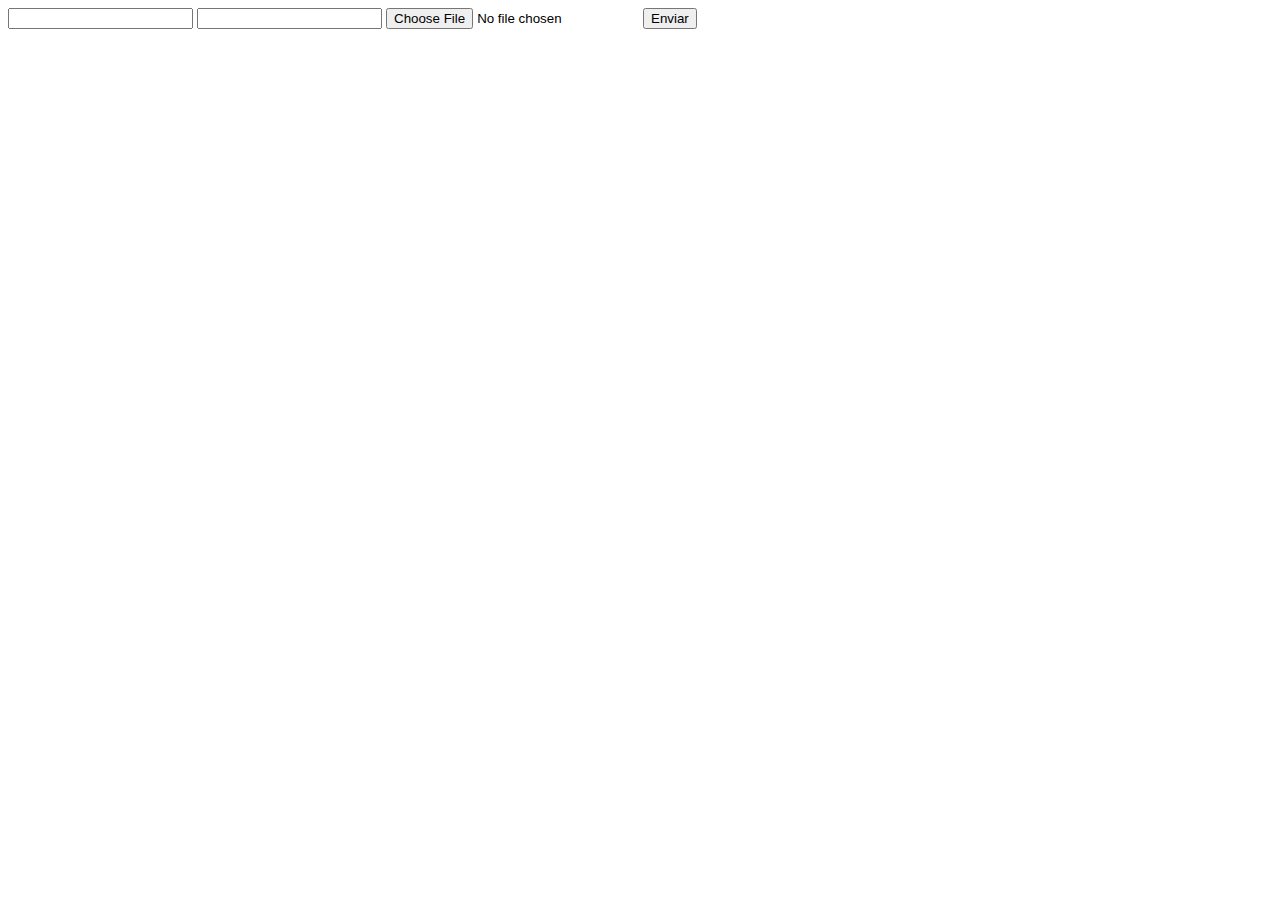
<file: web-data-viz/DOCUMENTOS_DE_APOIO/exemplo_de_upload_de_arquivo/public/index.html>
<!DOCTYPE html>
<html lang="en">

<head>
  <meta charset="UTF-8">
  <meta http-equiv="X-UA-Compatible" content="IE=edge">
  <meta name="viewport" content="width=device-width, initial-scale=1.0">
  <title>Upload</title>
</head>

<body>

  <div>
    <input name="nome" id="nome" type="text" />
    <input name="email" id="email" type="url" />
    <input name="foto" id="foto" type="file" />
    <button onclick="enviar()">Enviar</button>
  </div>

  <div id="container"></div>
</body>

</html>

<script>
  function enviar() {
    const formData = new FormData();
    formData.append('foto', foto.files[0])
    formData.append('nome', nome.value)
    formData.append('email', email.value)

    fetch("/usuarios/cadastro", {
      method: "POST",
      body: formData
    })
      .then(res => {
        window.location = "./perfil.html"
      })
      .catch(err => {
        console.log(err);
      })
  }
</script>
</file>
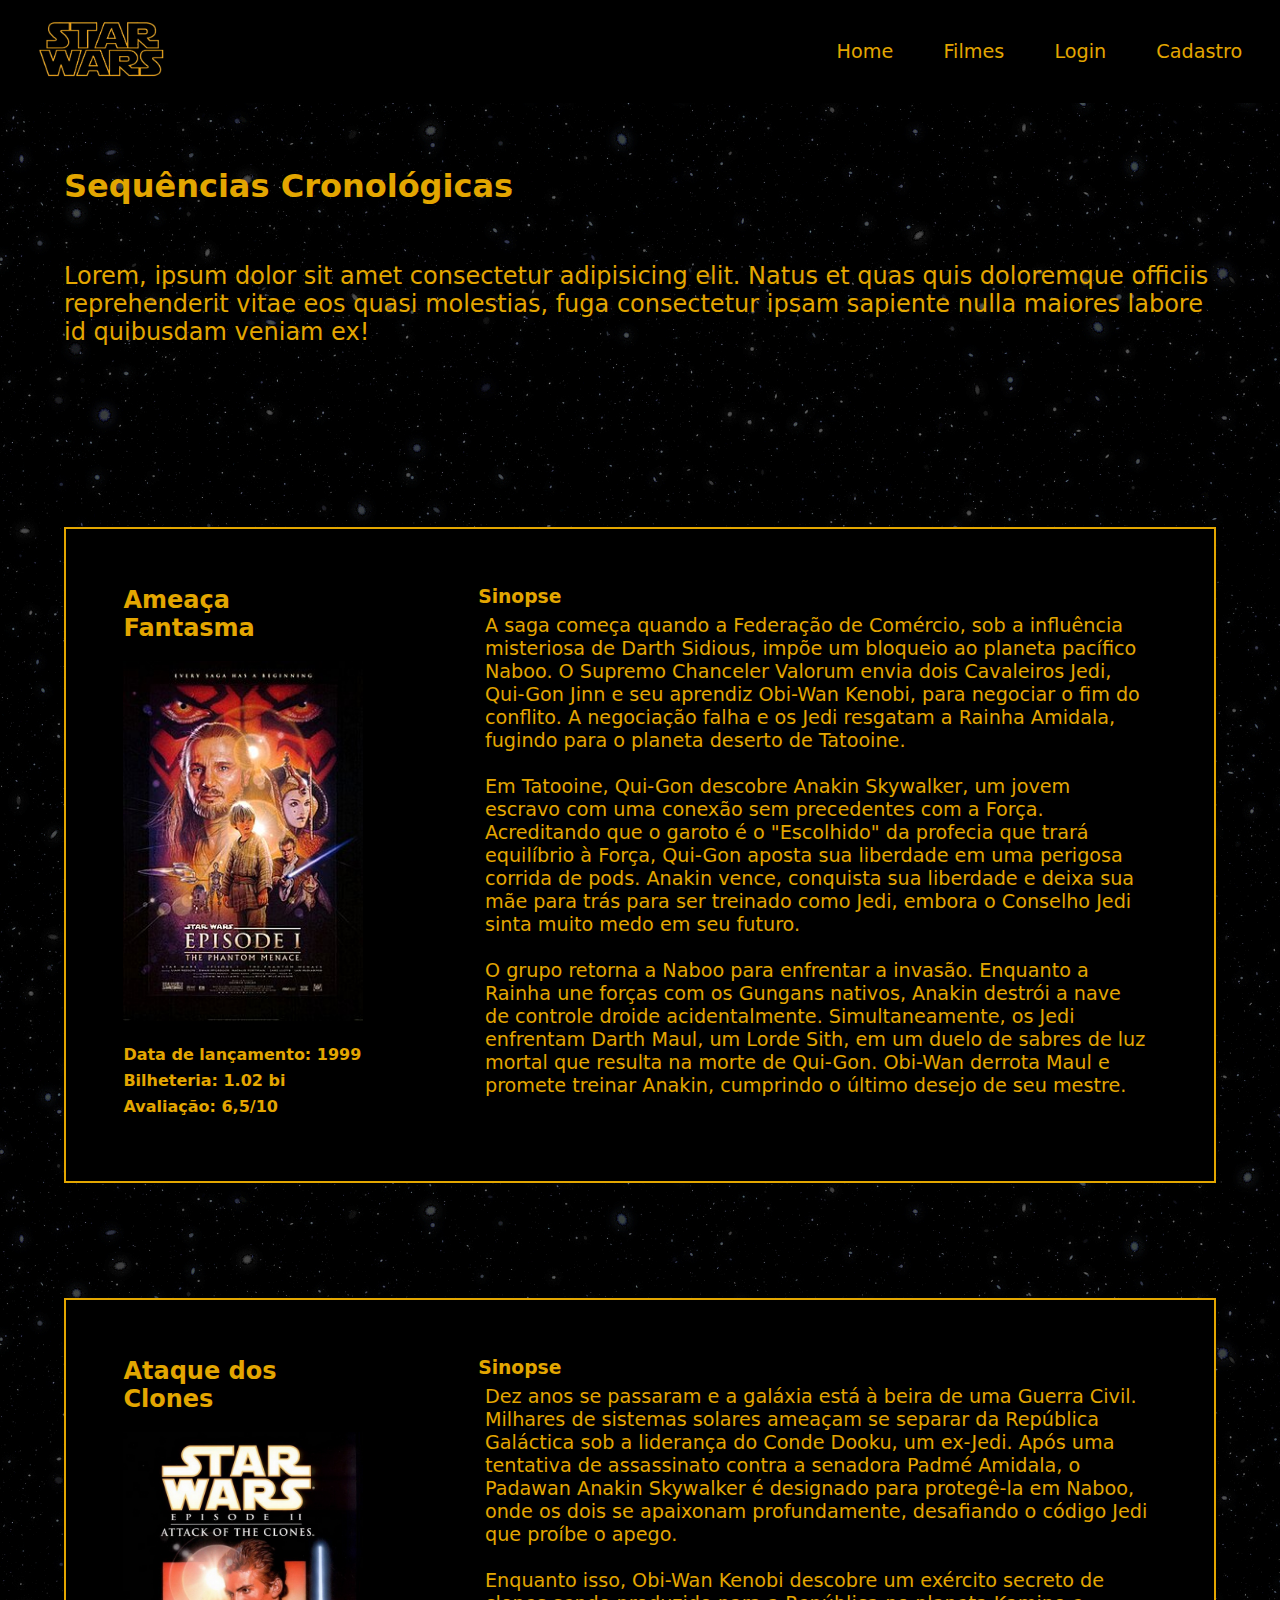
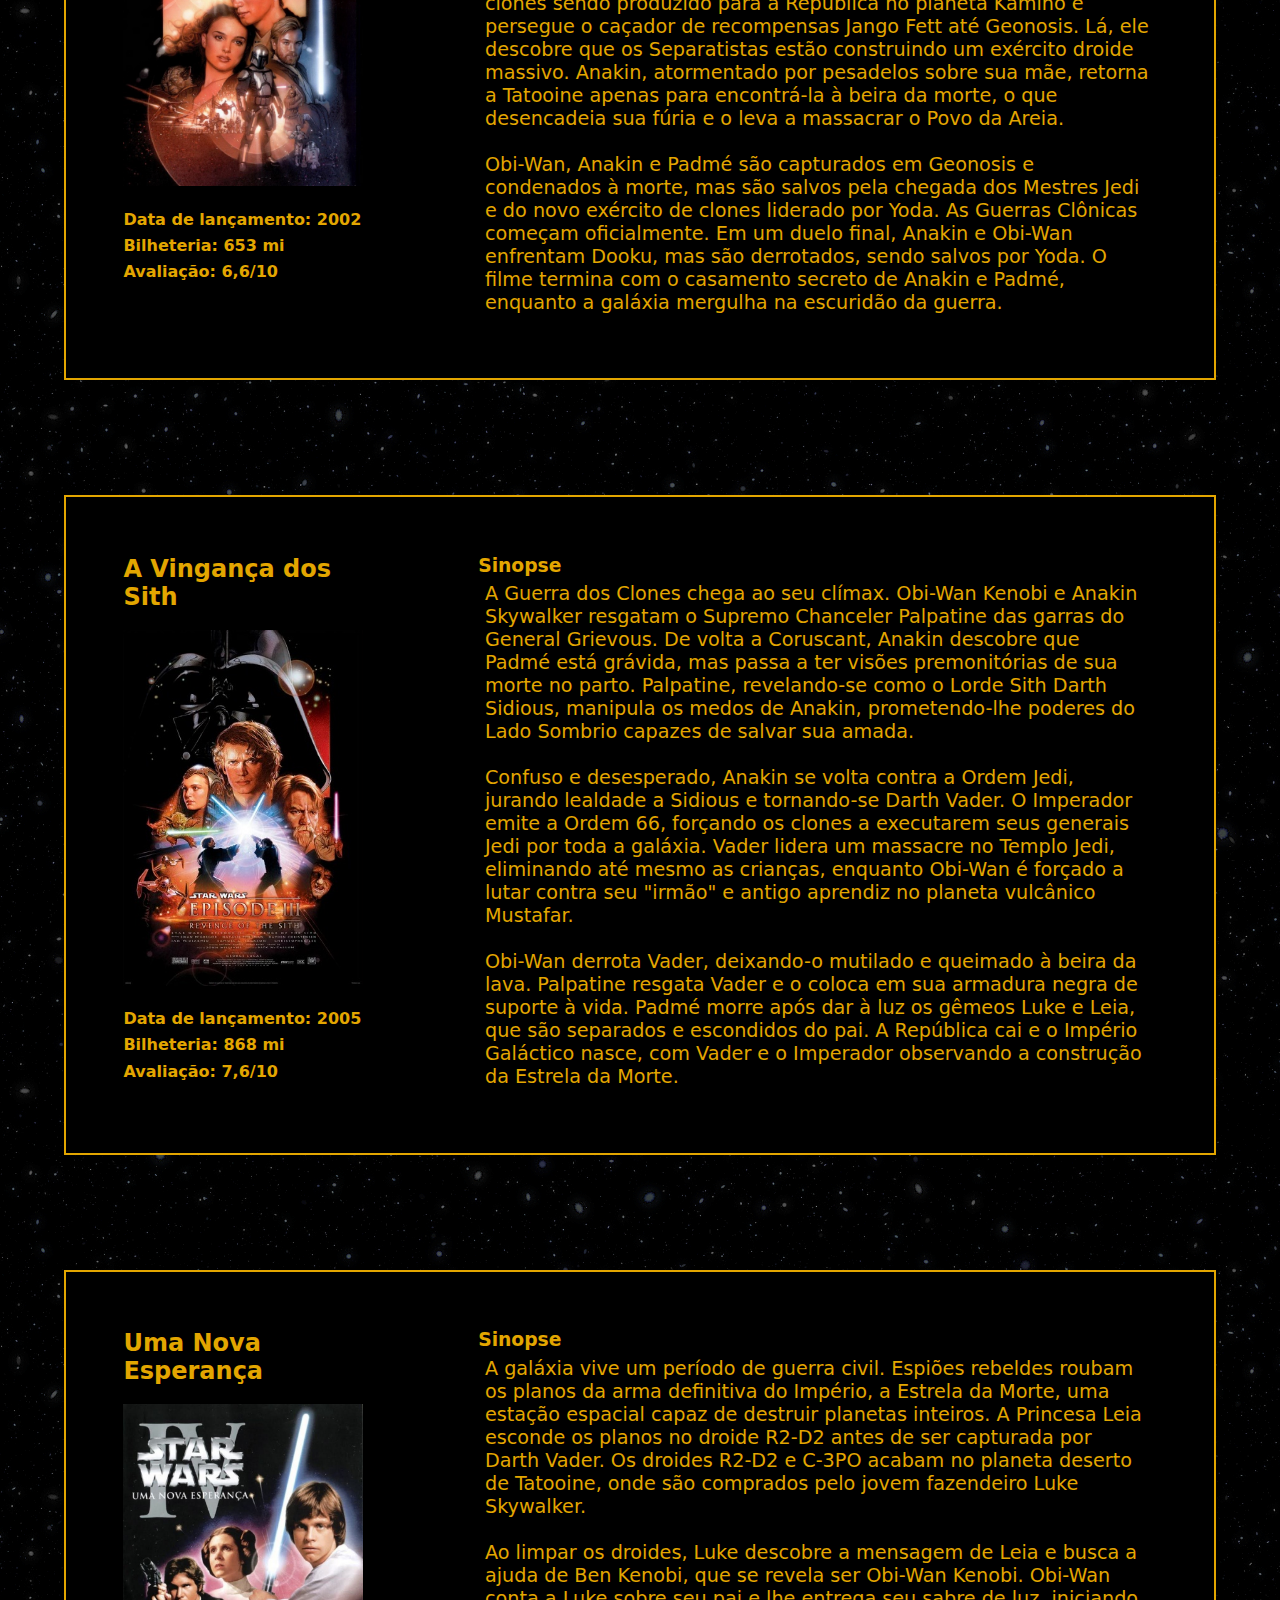
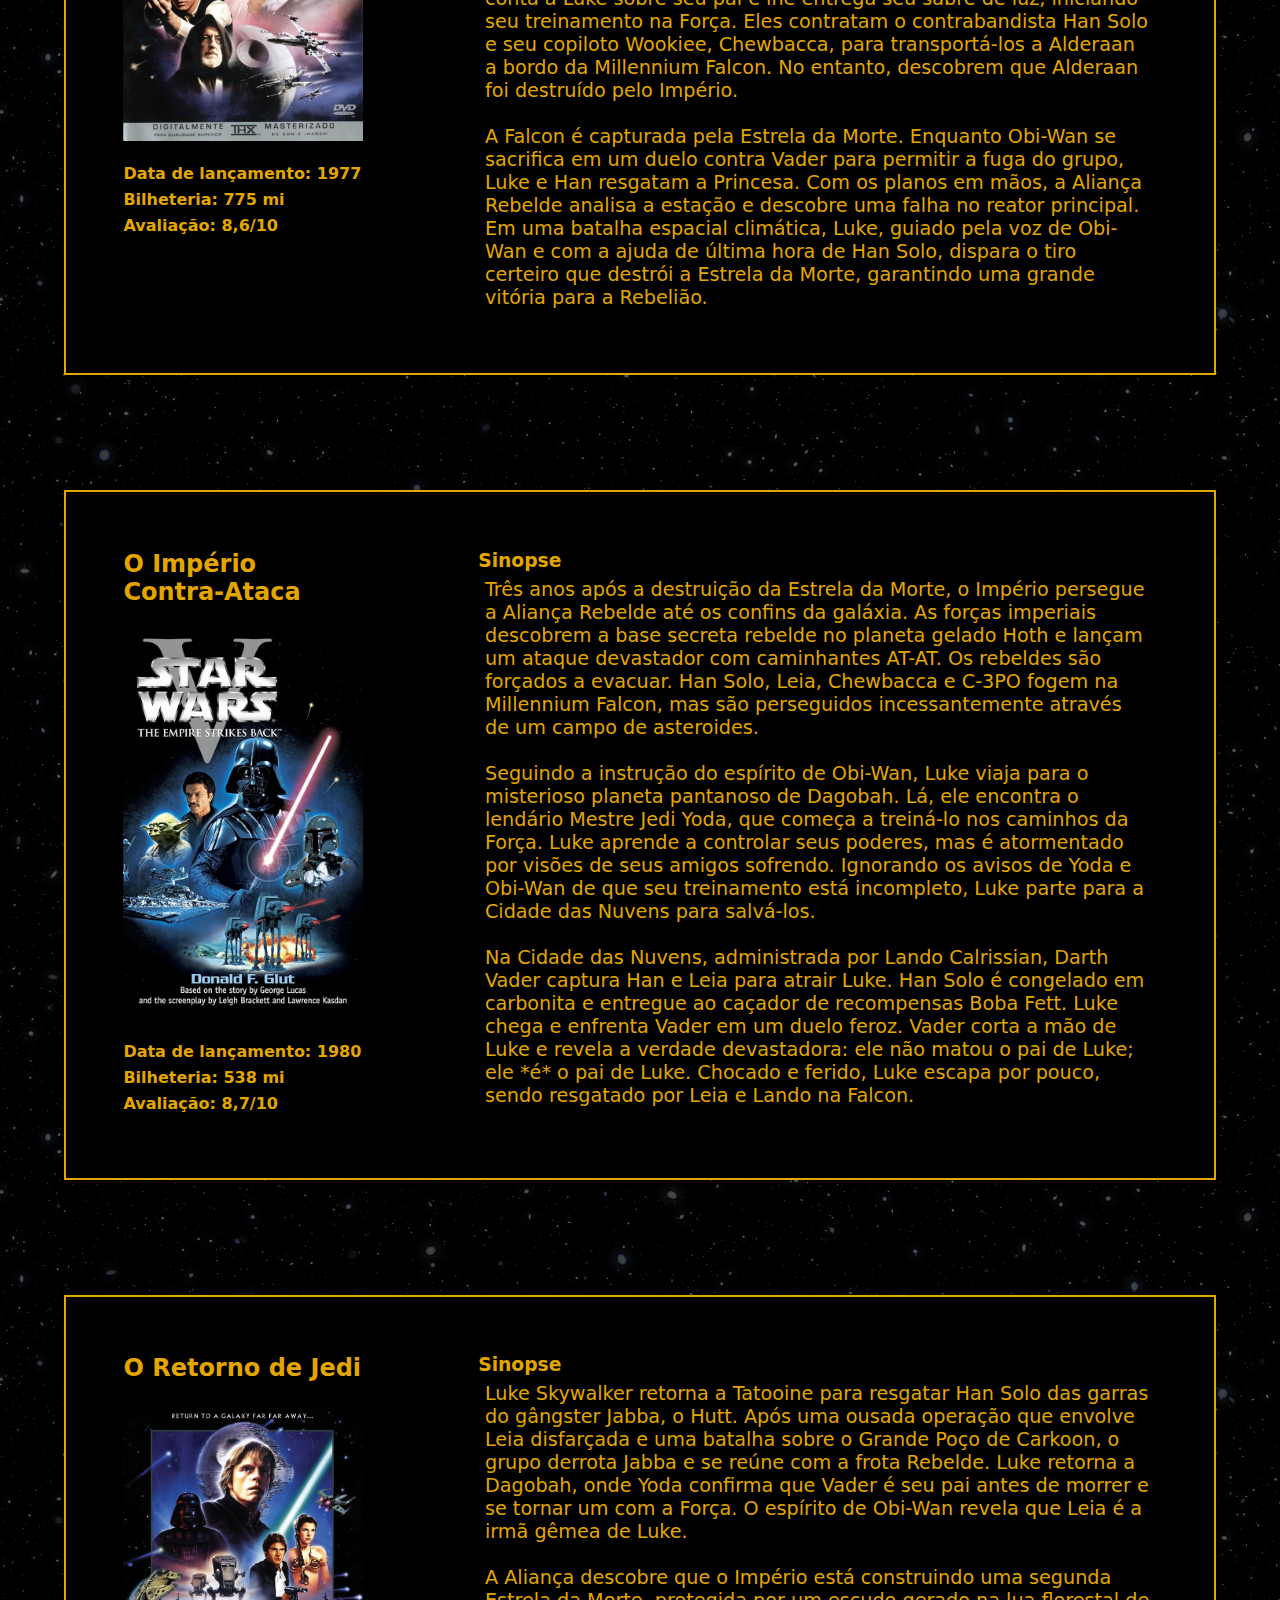
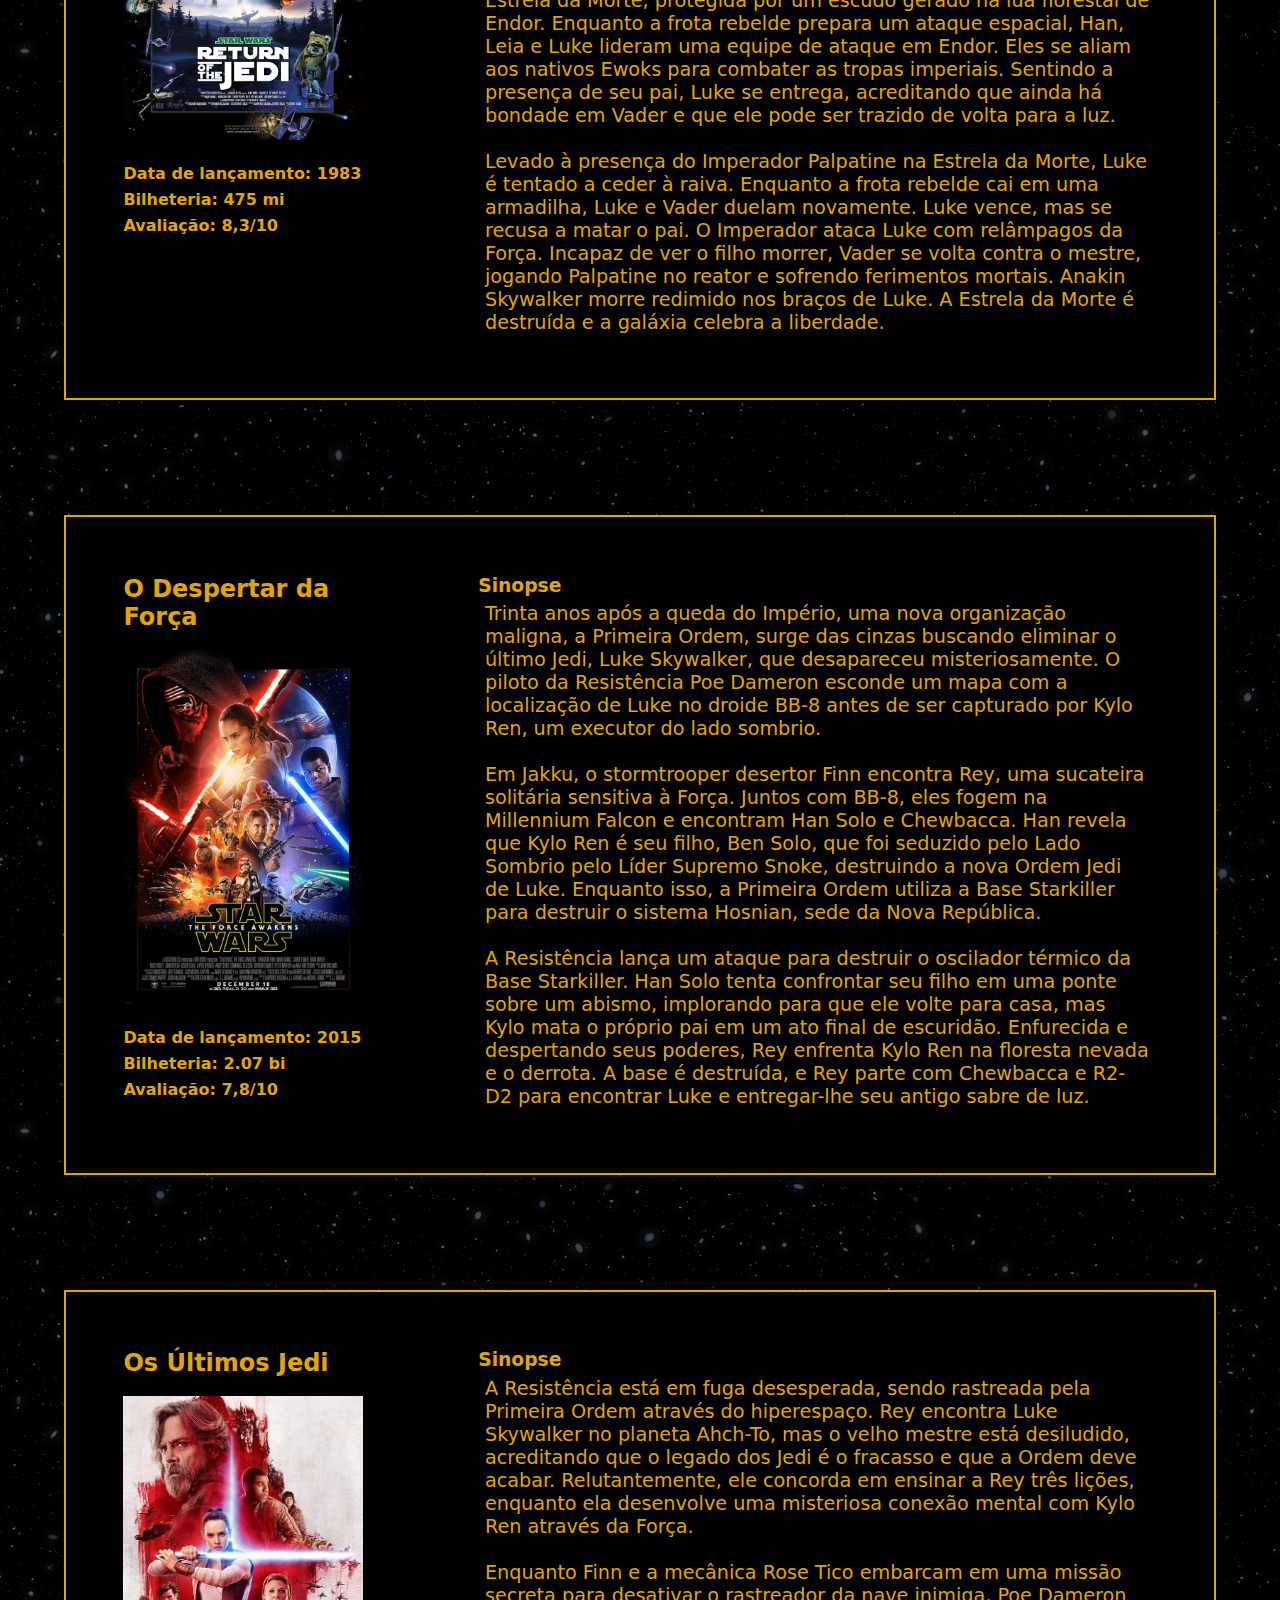
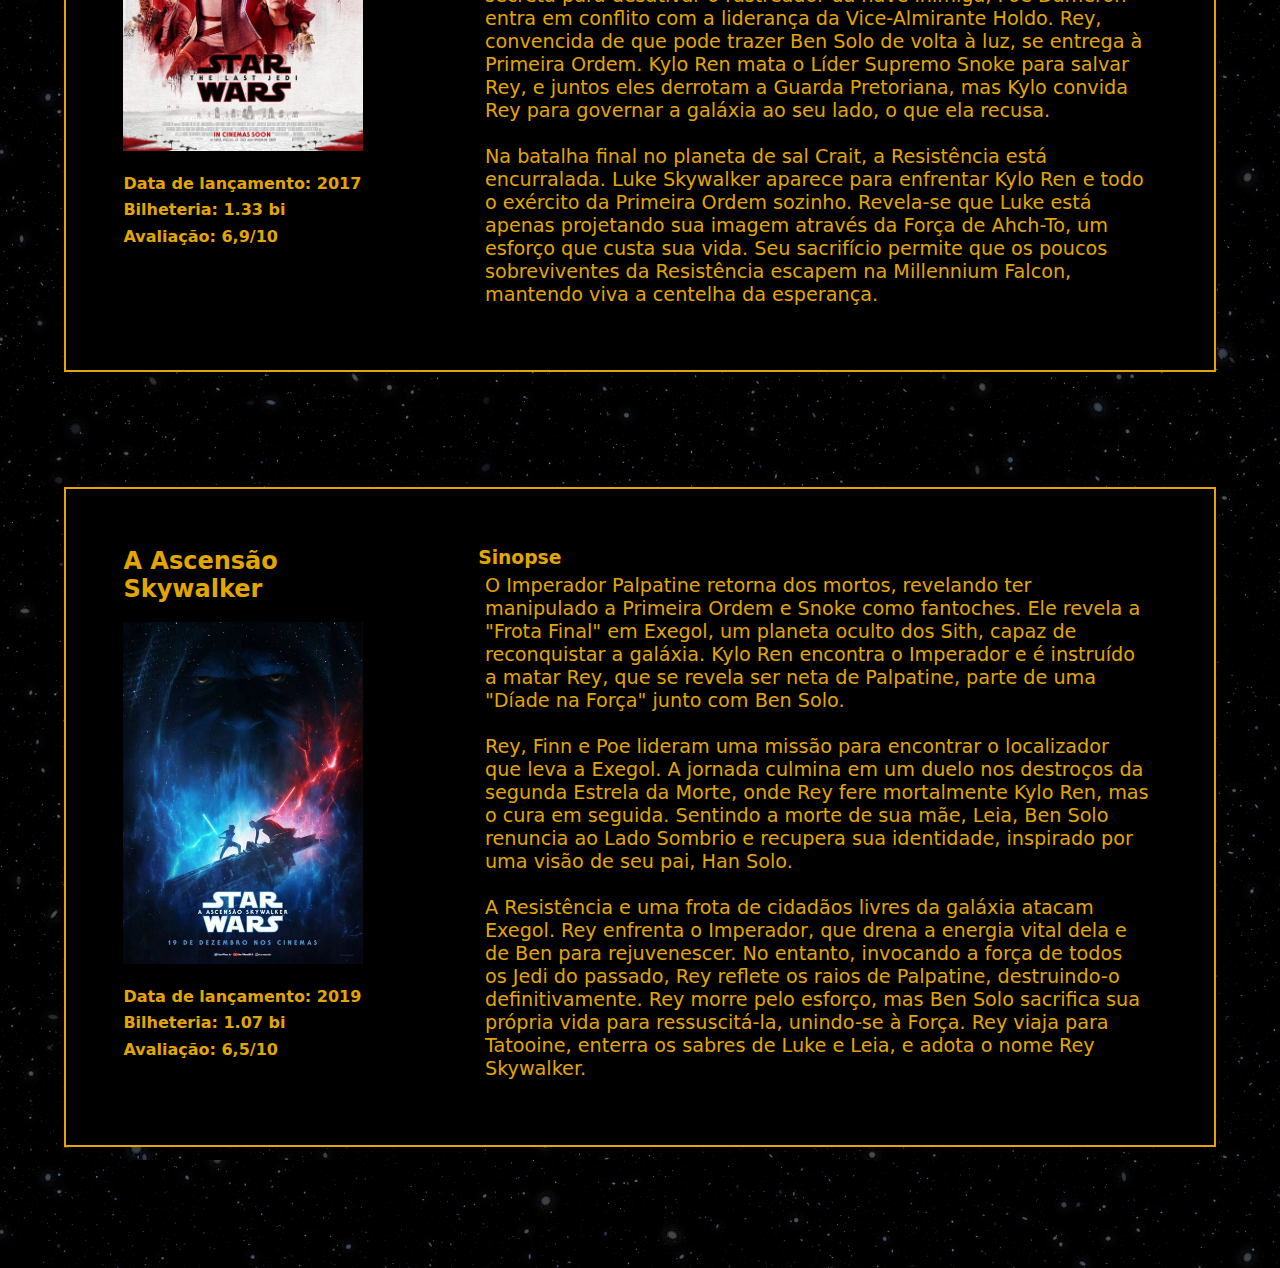
<file: web-data-viz/public/filmes.html>
<!DOCTYPE html>
<html lang="en">

<head>
    <meta charset="UTF-8">
    <meta name="viewport" content="width=device-width, initial-scale=1.0">
    <title>Document</title>
    <link rel="stylesheet" href="./css/filmes.css">
</head>

<body>
    <header class="header">
        <nav>
            <ul>
                <li><img src="./assets/imgs/starwars-removebg-preview.png" alt=""></li>

                <li><a href="index.html">Home</a></li>
                <li><a href="filmes.html">Filmes</a></li>
                <li><a href="login.html">Login</a></li>
                <li><a href="cadastro.html">Cadastro</a></li>
            </ul>
        </nav>
    </header>

    <main>

        <section>

        </section>

        <section class="container1">
            <h2>Sequências Cronológicas</h2>

            <p>Lorem, ipsum dolor sit amet consectetur adipisicing elit. Natus et quas quis doloremque officiis
                reprehenderit vitae eos quasi molestias, fuga consectetur ipsam sapiente nulla maiores labore id
                quibusdam veniam ex!</p>
        </section>

        <section class="container2" id="section_filmes">
            
        </section>
    </main>
</body>

<script>
    const filmes = [
  {
    titulo: 'Ameaça Fantasma',
    imagem: './assets/filmes/ep1.jpg',
    dtLancamento: '1999',
    bilheteria: '1.02 bi',
    avaliacao: '6,5/10',
    sinopse: 'A saga começa quando a Federação de Comércio, sob a influência misteriosa de Darth Sidious, impõe um bloqueio ao planeta pacífico Naboo. O Supremo Chanceler Valorum envia dois Cavaleiros Jedi, Qui-Gon Jinn e seu aprendiz Obi-Wan Kenobi, para negociar o fim do conflito. A negociação falha e os Jedi resgatam a Rainha Amidala, fugindo para o planeta deserto de Tatooine. <br><br>Em Tatooine, Qui-Gon descobre Anakin Skywalker, um jovem escravo com uma conexão sem precedentes com a Força. Acreditando que o garoto é o "Escolhido" da profecia que trará equilíbrio à Força, Qui-Gon aposta sua liberdade em uma perigosa corrida de pods. Anakin vence, conquista sua liberdade e deixa sua mãe para trás para ser treinado como Jedi, embora o Conselho Jedi sinta muito medo em seu futuro. <br><br>O grupo retorna a Naboo para enfrentar a invasão. Enquanto a Rainha une forças com os Gungans nativos, Anakin destrói a nave de controle droide acidentalmente. Simultaneamente, os Jedi enfrentam Darth Maul, um Lorde Sith, em um duelo de sabres de luz mortal que resulta na morte de Qui-Gon. Obi-Wan derrota Maul e promete treinar Anakin, cumprindo o último desejo de seu mestre.'
  },
  {
    titulo: 'Ataque dos Clones',
    imagem: './assets/filmes/ep2.jpg',
    dtLancamento: '2002',
    bilheteria: '653 mi',
    avaliacao: '6,6/10',
    sinopse: 'Dez anos se passaram e a galáxia está à beira de uma Guerra Civil. Milhares de sistemas solares ameaçam se separar da República Galáctica sob a liderança do Conde Dooku, um ex-Jedi. Após uma tentativa de assassinato contra a senadora Padmé Amidala, o Padawan Anakin Skywalker é designado para protegê-la em Naboo, onde os dois se apaixonam profundamente, desafiando o código Jedi que proíbe o apego. <br><br>Enquanto isso, Obi-Wan Kenobi descobre um exército secreto de clones sendo produzido para a República no planeta Kamino e persegue o caçador de recompensas Jango Fett até Geonosis. Lá, ele descobre que os Separatistas estão construindo um exército droide massivo. Anakin, atormentado por pesadelos sobre sua mãe, retorna a Tatooine apenas para encontrá-la à beira da morte, o que desencadeia sua fúria e o leva a massacrar o Povo da Areia. <br><br>Obi-Wan, Anakin e Padmé são capturados em Geonosis e condenados à morte, mas são salvos pela chegada dos Mestres Jedi e do novo exército de clones liderado por Yoda. As Guerras Clônicas começam oficialmente. Em um duelo final, Anakin e Obi-Wan enfrentam Dooku, mas são derrotados, sendo salvos por Yoda. O filme termina com o casamento secreto de Anakin e Padmé, enquanto a galáxia mergulha na escuridão da guerra.'
  },
  {
    titulo: 'A Vingança dos Sith',
    imagem: './assets/filmes/ep3.jpg',
    dtLancamento: '2005',
    bilheteria: '868 mi',
    avaliacao: '7,6/10',
    sinopse: 'A Guerra dos Clones chega ao seu clímax. Obi-Wan Kenobi e Anakin Skywalker resgatam o Supremo Chanceler Palpatine das garras do General Grievous. De volta a Coruscant, Anakin descobre que Padmé está grávida, mas passa a ter visões premonitórias de sua morte no parto. Palpatine, revelando-se como o Lorde Sith Darth Sidious, manipula os medos de Anakin, prometendo-lhe poderes do Lado Sombrio capazes de salvar sua amada. <br><br>Confuso e desesperado, Anakin se volta contra a Ordem Jedi, jurando lealdade a Sidious e tornando-se Darth Vader. O Imperador emite a Ordem 66, forçando os clones a executarem seus generais Jedi por toda a galáxia. Vader lidera um massacre no Templo Jedi, eliminando até mesmo as crianças, enquanto Obi-Wan é forçado a lutar contra seu "irmão" e antigo aprendiz no planeta vulcânico Mustafar. <br><br>Obi-Wan derrota Vader, deixando-o mutilado e queimado à beira da lava. Palpatine resgata Vader e o coloca em sua armadura negra de suporte à vida. Padmé morre após dar à luz os gêmeos Luke e Leia, que são separados e escondidos do pai. A República cai e o Império Galáctico nasce, com Vader e o Imperador observando a construção da Estrela da Morte.'
  },
  {
    titulo: 'Uma Nova Esperança',
    imagem: './assets/filmes/ep4.jpg',
    dtLancamento: '1977',
    bilheteria: '775 mi',
    avaliacao: '8,6/10',
    sinopse: 'A galáxia vive um período de guerra civil. Espiões rebeldes roubam os planos da arma definitiva do Império, a Estrela da Morte, uma estação espacial capaz de destruir planetas inteiros. A Princesa Leia esconde os planos no droide R2-D2 antes de ser capturada por Darth Vader. Os droides R2-D2 e C-3PO acabam no planeta deserto de Tatooine, onde são comprados pelo jovem fazendeiro Luke Skywalker. <br><br>Ao limpar os droides, Luke descobre a mensagem de Leia e busca a ajuda de Ben Kenobi, que se revela ser Obi-Wan Kenobi. Obi-Wan conta a Luke sobre seu pai e lhe entrega seu sabre de luz, iniciando seu treinamento na Força. Eles contratam o contrabandista Han Solo e seu copiloto Wookiee, Chewbacca, para transportá-los a Alderaan a bordo da Millennium Falcon. No entanto, descobrem que Alderaan foi destruído pelo Império. <br><br>A Falcon é capturada pela Estrela da Morte. Enquanto Obi-Wan se sacrifica em um duelo contra Vader para permitir a fuga do grupo, Luke e Han resgatam a Princesa. Com os planos em mãos, a Aliança Rebelde analisa a estação e descobre uma falha no reator principal. Em uma batalha espacial climática, Luke, guiado pela voz de Obi-Wan e com a ajuda de última hora de Han Solo, dispara o tiro certeiro que destrói a Estrela da Morte, garantindo uma grande vitória para a Rebelião.'
  },
  {
    titulo: 'O Império Contra-Ataca',
    imagem: './assets/filmes/ep5.jpg',
    dtLancamento: '1980',
    bilheteria: '538 mi',
    avaliacao: '8,7/10',
    sinopse: 'Três anos após a destruição da Estrela da Morte, o Império persegue a Aliança Rebelde até os confins da galáxia. As forças imperiais descobrem a base secreta rebelde no planeta gelado Hoth e lançam um ataque devastador com caminhantes AT-AT. Os rebeldes são forçados a evacuar. Han Solo, Leia, Chewbacca e C-3PO fogem na Millennium Falcon, mas são perseguidos incessantemente através de um campo de asteroides. <br><br>Seguindo a instrução do espírito de Obi-Wan, Luke viaja para o misterioso planeta pantanoso de Dagobah. Lá, ele encontra o lendário Mestre Jedi Yoda, que começa a treiná-lo nos caminhos da Força. Luke aprende a controlar seus poderes, mas é atormentado por visões de seus amigos sofrendo. Ignorando os avisos de Yoda e Obi-Wan de que seu treinamento está incompleto, Luke parte para a Cidade das Nuvens para salvá-los. <br><br>Na Cidade das Nuvens, administrada por Lando Calrissian, Darth Vader captura Han e Leia para atrair Luke. Han Solo é congelado em carbonita e entregue ao caçador de recompensas Boba Fett. Luke chega e enfrenta Vader em um duelo feroz. Vader corta a mão de Luke e revela a verdade devastadora: ele não matou o pai de Luke; ele *é* o pai de Luke. Chocado e ferido, Luke escapa por pouco, sendo resgatado por Leia e Lando na Falcon.'
  },
  {
    titulo: 'O Retorno de Jedi',
    imagem: './assets/filmes/ep6.jpg',
    dtLancamento: '1983',
    bilheteria: '475 mi',
    avaliacao: '8,3/10',
    sinopse: 'Luke Skywalker retorna a Tatooine para resgatar Han Solo das garras do gângster Jabba, o Hutt. Após uma ousada operação que envolve Leia disfarçada e uma batalha sobre o Grande Poço de Carkoon, o grupo derrota Jabba e se reúne com a frota Rebelde. Luke retorna a Dagobah, onde Yoda confirma que Vader é seu pai antes de morrer e se tornar um com a Força. O espírito de Obi-Wan revela que Leia é a irmã gêmea de Luke. <br><br>A Aliança descobre que o Império está construindo uma segunda Estrela da Morte, protegida por um escudo gerado na lua florestal de Endor. Enquanto a frota rebelde prepara um ataque espacial, Han, Leia e Luke lideram uma equipe de ataque em Endor. Eles se aliam aos nativos Ewoks para combater as tropas imperiais. Sentindo a presença de seu pai, Luke se entrega, acreditando que ainda há bondade em Vader e que ele pode ser trazido de volta para a luz. <br><br>Levado à presença do Imperador Palpatine na Estrela da Morte, Luke é tentado a ceder à raiva. Enquanto a frota rebelde cai em uma armadilha, Luke e Vader duelam novamente. Luke vence, mas se recusa a matar o pai. O Imperador ataca Luke com relâmpagos da Força. Incapaz de ver o filho morrer, Vader se volta contra o mestre, jogando Palpatine no reator e sofrendo ferimentos mortais. Anakin Skywalker morre redimido nos braços de Luke. A Estrela da Morte é destruída e a galáxia celebra a liberdade.'
  },
  {
    titulo: 'O Despertar da Força',
    imagem: './assets/filmes/ep7.jpg',
    dtLancamento: '2015',
    bilheteria: '2.07 bi',
    avaliacao: '7,8/10',
    sinopse: 'Trinta anos após a queda do Império, uma nova organização maligna, a Primeira Ordem, surge das cinzas buscando eliminar o último Jedi, Luke Skywalker, que desapareceu misteriosamente. O piloto da Resistência Poe Dameron esconde um mapa com a localização de Luke no droide BB-8 antes de ser capturado por Kylo Ren, um executor do lado sombrio. <br><br>Em Jakku, o stormtrooper desertor Finn encontra Rey, uma sucateira solitária sensitiva à Força. Juntos com BB-8, eles fogem na Millennium Falcon e encontram Han Solo e Chewbacca. Han revela que Kylo Ren é seu filho, Ben Solo, que foi seduzido pelo Lado Sombrio pelo Líder Supremo Snoke, destruindo a nova Ordem Jedi de Luke. Enquanto isso, a Primeira Ordem utiliza a Base Starkiller para destruir o sistema Hosnian, sede da Nova República. <br><br>A Resistência lança um ataque para destruir o oscilador térmico da Base Starkiller. Han Solo tenta confrontar seu filho em uma ponte sobre um abismo, implorando para que ele volte para casa, mas Kylo mata o próprio pai em um ato final de escuridão. Enfurecida e despertando seus poderes, Rey enfrenta Kylo Ren na floresta nevada e o derrota. A base é destruída, e Rey parte com Chewbacca e R2-D2 para encontrar Luke e entregar-lhe seu antigo sabre de luz.'
  },
  {
    titulo: 'Os Últimos Jedi',
    imagem: './assets/filmes/ep8.jpg',
    dtLancamento: '2017',
    bilheteria: '1.33 bi',
    avaliacao: '6,9/10',
    sinopse: 'A Resistência está em fuga desesperada, sendo rastreada pela Primeira Ordem através do hiperespaço. Rey encontra Luke Skywalker no planeta Ahch-To, mas o velho mestre está desiludido, acreditando que o legado dos Jedi é o fracasso e que a Ordem deve acabar. Relutantemente, ele concorda em ensinar a Rey três lições, enquanto ela desenvolve uma misteriosa conexão mental com Kylo Ren através da Força. <br><br>Enquanto Finn e a mecânica Rose Tico embarcam em uma missão secreta para desativar o rastreador da nave inimiga, Poe Dameron entra em conflito com a liderança da Vice-Almirante Holdo. Rey, convencida de que pode trazer Ben Solo de volta à luz, se entrega à Primeira Ordem. Kylo Ren mata o Líder Supremo Snoke para salvar Rey, e juntos eles derrotam a Guarda Pretoriana, mas Kylo convida Rey para governar a galáxia ao seu lado, o que ela recusa. <br><br>Na batalha final no planeta de sal Crait, a Resistência está encurralada. Luke Skywalker aparece para enfrentar Kylo Ren e todo o exército da Primeira Ordem sozinho. Revela-se que Luke está apenas projetando sua imagem através da Força de Ahch-To, um esforço que custa sua vida. Seu sacrifício permite que os poucos sobreviventes da Resistência escapem na Millennium Falcon, mantendo viva a centelha da esperança.'
  },
  {
    titulo: 'A Ascensão Skywalker',
    imagem: './assets/filmes/ep9.jpg',
    dtLancamento: '2019',
    bilheteria: '1.07 bi',
    avaliacao: '6,5/10',
    sinopse: 'O Imperador Palpatine retorna dos mortos, revelando ter manipulado a Primeira Ordem e Snoke como fantoches. Ele revela a "Frota Final" em Exegol, um planeta oculto dos Sith, capaz de reconquistar a galáxia. Kylo Ren encontra o Imperador e é instruído a matar Rey, que se revela ser neta de Palpatine, parte de uma "Díade na Força" junto com Ben Solo. <br><br>Rey, Finn e Poe lideram uma missão para encontrar o localizador que leva a Exegol. A jornada culmina em um duelo nos destroços da segunda Estrela da Morte, onde Rey fere mortalmente Kylo Ren, mas o cura em seguida. Sentindo a morte de sua mãe, Leia, Ben Solo renuncia ao Lado Sombrio e recupera sua identidade, inspirado por uma visão de seu pai, Han Solo. <br><br>A Resistência e uma frota de cidadãos livres da galáxia atacam Exegol. Rey enfrenta o Imperador, que drena a energia vital dela e de Ben para rejuvenescer. No entanto, invocando a força de todos os Jedi do passado, Rey reflete os raios de Palpatine, destruindo-o definitivamente. Rey morre pelo esforço, mas Ben Solo sacrifica sua própria vida para ressuscitá-la, unindo-se à Força. Rey viaja para Tatooine, enterra os sabres de Luke e Leia, e adota o nome Rey Skywalker.'
  }
];

        inserirFilmes();

        function inserirFilmes() {
            for (let index = 0; index < filmes.length; index++) {
                var filme = filmes[index]

                section_filmes.innerHTML += `<div class="card-filme">
                <div>
                <h2>${filme.titulo}</h2>
                <img src="${filme.imagem}" alt="">

                <h4>Data de lançamento: ${filme.dtLancamento}</h4>
                <h4>Bilheteria: ${filme.bilheteria}</h4>
                <h4>Avaliação: ${filme.avaliacao}</h4>
            </div>

            <div>
                <h3>Sinopse</h3>

                <p>${filme.sinopse}</p>
                
            </div>
            </div>`
            }
        }
</script>

</html>
</file>
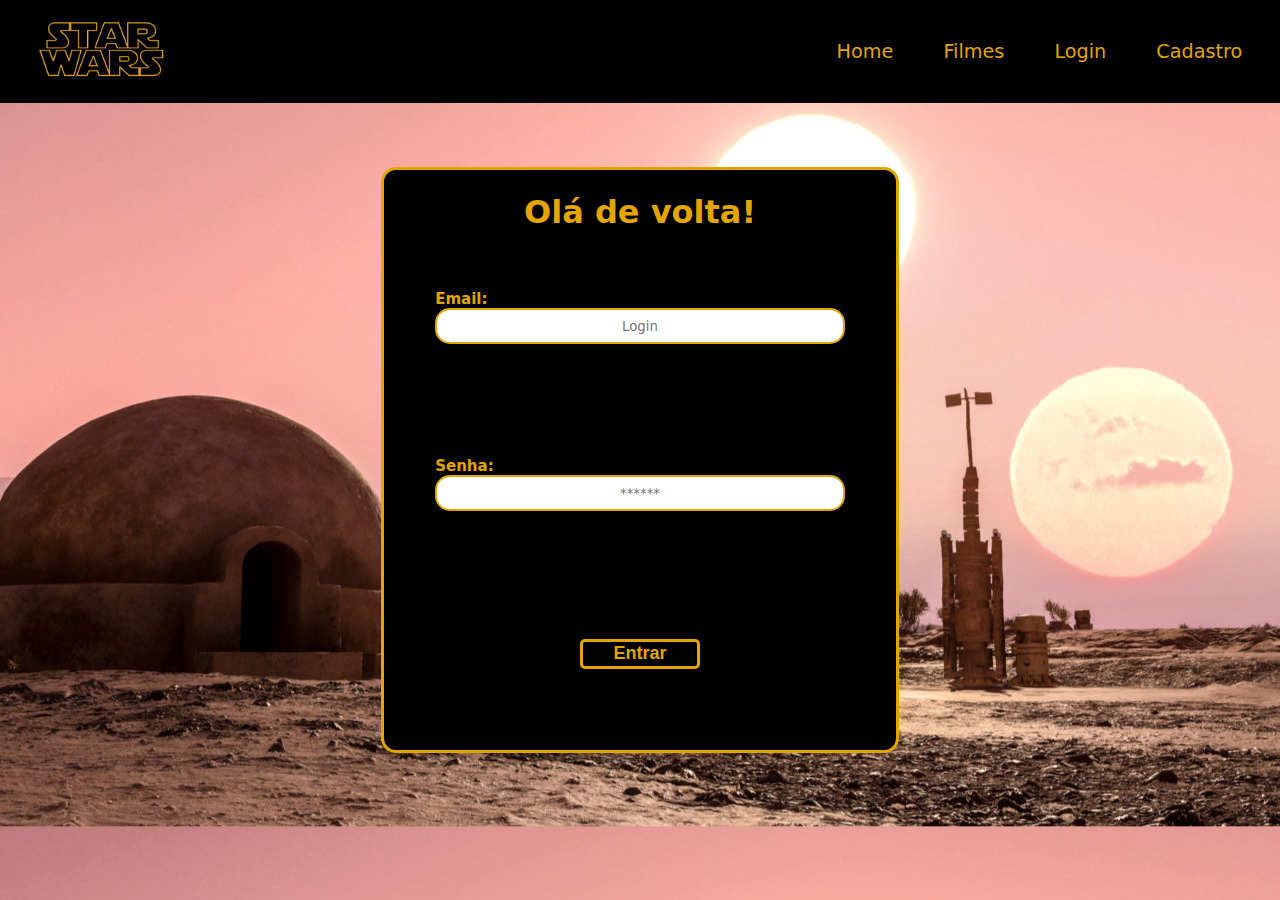
<file: web-data-viz/public/dashboard/edicao-aviso.html>
<!DOCTYPE html>
<html lang="pt-br">

<head>
    <link rel="shortcut icon" href="../assets/icon/favicon2.ico" type="image/x-icon">
    <meta charset="UTF-8">
    <meta http-equiv="X-UA-Compatible" content="IE=edge">
    <meta name="viewport" content="width=device-width, initial-scale=1.0">
    <title>AquaTech | Página Inicial</title>

    
    <link rel="stylesheet" href="./../css/dashboards.css">
    <link rel="stylesheet" href="./../css/estilo.css" />
    <script src="../js/sessao.js"></script>

    <link rel="preconnect" href="https://fonts.gstatic.com">
    <link
        href="https://fonts.googleapis.com/css2?family=Exo+2:ital,wght@0,100;0,200;0,300;0,400;0,500;0,600;0,700;0,800;0,900;1,100;1,200;1,300;1,400;1,500;1,600;1,700;1,800;1,900&display=swap"
        rel="stylesheet">
</head>

<body onload="validarSessao(), listarInfosDeUm()" style="background-color: #161618;">
    <!-- <body onload="validarSessao()"> -->

    <div class="janela">


        <div class="header-left">

            <h1>AquaTech</h1>

            <div class="hello">
                <h3>Olá, <span id="b_usuario">usuário</span>!</h3>
            </div>

            <div class="btn-nav-white">
                <a href="cards.html">
                    <h3>Aquários</h3>
                </a>
            </div>

            <div class="btn-nav-white">
                <a href="./dashboard.html">
                    <h3>Gráficos</h3>
                </a>
            </div>

            <div class="btn-nav-white">
                <a href="./mural.html">
                    <h3>Mural de Avisos</h3>
                </a>
            </div>

            <div class="btn-logout" onclick="limparSessao()">
                <h3>Sair</h3>
            </div>

        </div>

        <div class="dash-right">

            <div class="avisos">
                <div class="container">
                    <h1>Editar um aviso</h1>
                    <div class="div-form">
                        <label>
                            ID:
                            <br>
                            <input id="input_id" maxlength="100" type="text" style="color: rgb(196, 196, 196)" disabled>
                        </label>
                        <label>
                            Autor:
                            <br>
                            <input id="input_nome" maxlength="100" type="text" style="color: rgb(196, 196, 196)"
                                disabled>
                        </label>
                        <label>
                            Título:
                            <br>
                            <input id="input_titulo" maxlength="100" type="text" style="color: rgb(196, 196, 196)"
                                disabled>
                        </label>
                        <br>
                        <label>
                            Descrição (máximo de 250 caracteres):
                            <br>
                            <textarea id="textarea_descricao" maxlength="250" rows="5"></textarea>
                        </label>
                        <br>
                        <button onclick="editar()">Editar</button>
                    </div>

                </div>
            </div>
        </div>
    </div>
</body>

</html>

<script>
    function listarInfosDeUm() {
        console.log("Criar função de trazer informações de post escolhido");
    }

    function editar() {
        fetch(`/avisos/editar/${sessionStorage.getItem("ID_POSTAGEM_EDITANDO")}`, {
            method: "PUT",
            headers: {
                "Content-Type": "application/json"
            },
            body: JSON.stringify({
                descricao: textarea_descricao.value
            })
        }).then(function (resposta) {

            if (resposta.ok) {
                window.alert("Post atualizado com sucesso pelo usuario de email: " + sessionStorage.getItem("EMAIL_USUARIO") + "!");
                window.location = "/dashboard/mural.html"
            } else if (resposta.status == 404) {
                window.alert("Deu 404!");
            } else {
                throw ("Houve um erro ao tentar realizar a postagem! Código da resposta: " + resposta.status);
            }
        }).catch(function (resposta) {
            console.log(`#ERRO: ${resposta}`);
        });
    }

</script>
</file>
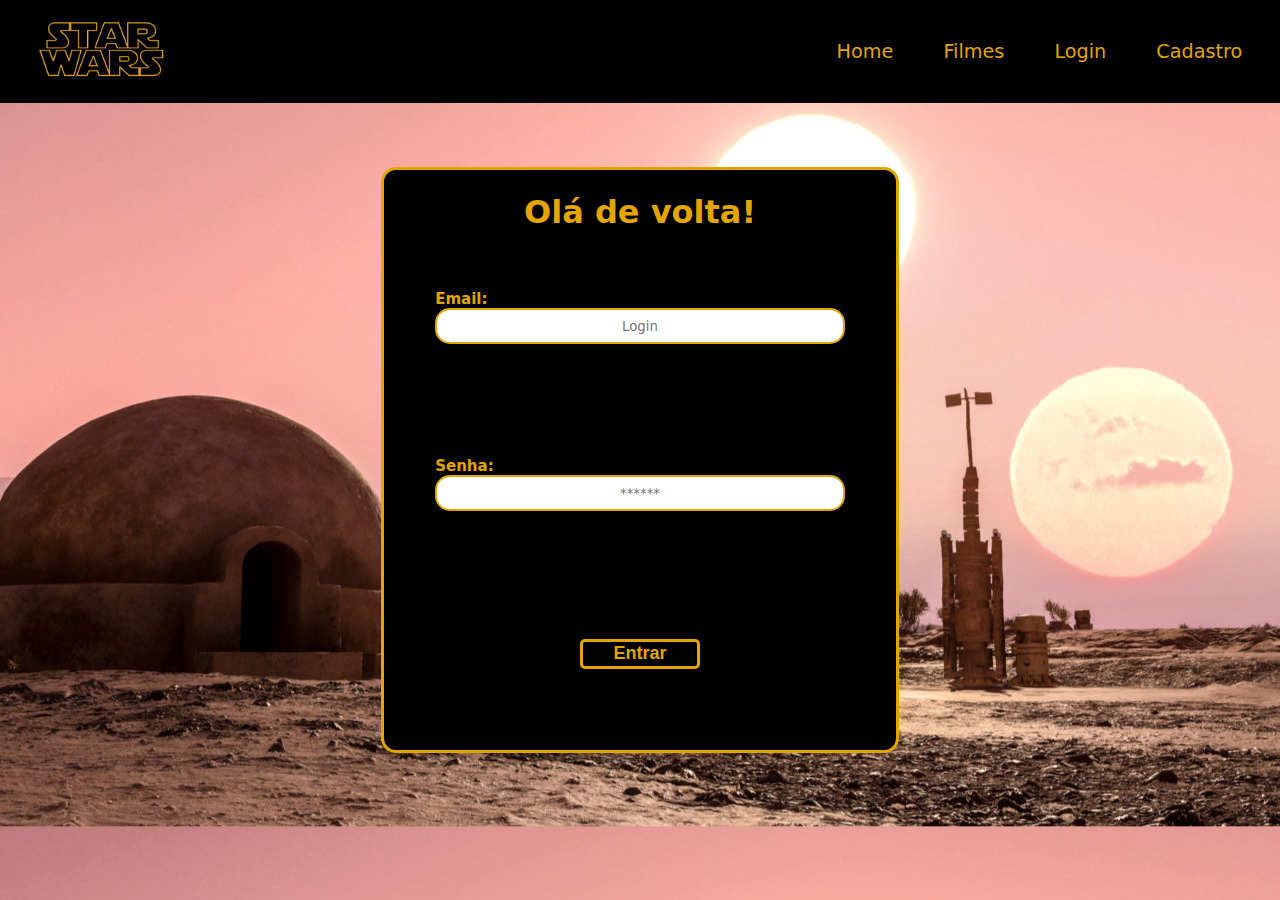
<file: web-data-viz/public/dashboard/mural.html>
<!DOCTYPE html>
<html lang="pt-br">

<head>
    <link rel="shortcut icon" href="../assets/icon/favicon2.ico" type="image/x-icon">
    <meta charset="UTF-8">
    <meta http-equiv="X-UA-Compatible" content="IE=edge">
    <meta name="viewport" content="width=device-width, initial-scale=1.0">
    <title>AquaTech | Avisos</title>

    <link rel="stylesheet" href="./../css/dashboards.css">
    <link rel="stylesheet" href="./../css/estilo.css" />
    <script src="../js/sessao.js"></script>
    <script src="./../js/alerta.js"></script>

    <link rel="preconnect" href="https://fonts.gstatic.com">
    <link
        href="https://fonts.googleapis.com/css2?family=Exo+2:ital,wght@0,100;0,200;0,300;0,400;0,500;0,600;0,700;0,800;0,900;1,100;1,200;1,300;1,400;1,500;1,600;1,700;1,800;1,900&display=swap"
        rel="stylesheet">
</head>

<body onload="validarSessao(), atualizarFeed()" style="background-color: #161618;">

    <div class="janela">


        <div class="header-left">

            <h1>AquaTech</h1>

            <div class="hello">
                <h3>Olá, <span id="b_usuario">usuário</span>!</h3>
            </div>

            <div class="btn-nav-white">
                <a href="cards.html">
                    <h3>Aquários</h3>
                </a>
            </div>

            <div class="btn-nav-white">
                <a href="./dashboard.html">
                    <h3>Gráficos</h3>
                </a>
            </div>

            <div class="btn-nav">
                <h3>Mural de Avisos</h3>
            </div>

            <div class="btn-logout" onclick="limparSessao()">
                <h3>Sair</h3>
            </div>

        </div>

        <div class="dash-right">


            <div class="avisos">
                <div id="alerta">
                </div>
                <div class="container">
                    <h1>Publicar um aviso</h1>
                    <div class="div-form">
                        <form id="form_postagem" method="post" onsubmit="return publicar()">
                            <label>
                                Título:
                                <br>
                                <input name="titulo" id="titulo" maxlength="100" type="text">
                            </label>
                            <br>
                            <br>
                            <label>
                                Descrição (máximo de 250 caracteres):
                                <br>
                                <textarea name="descricao" id="textarea_descricao" maxlength="250" rows="5"></textarea>
                            </label>
                            <br>
                            <br>
                            <button>Enviar</button>
                        </form>
                    </div>
                    <h1>Mural de Avisos</h1>
                    <div class="div-results">
                        <div id="feed_container" class="feed-container">
                        </div>
                    </div>
                </div>
            </div>
        </div>
    </div>




</body>

</html>

<script>
    
    b_usuario.innerHTML = sessionStorage.NOME_USUARIO;

    function limparFormulario() {
        document.getElementById("form_postagem").reset();
    }

    function publicar() {
        var idUsuario = sessionStorage.ID_USUARIO;

        var corpo = {
            titulo: form_postagem.titulo.value,
            descricao: form_postagem.descricao.value
        }

        fetch(`/avisos/publicar/${idUsuario}`, {
            method: "post",
            headers: {
                "Content-Type": "application/json"
            },
            body: JSON.stringify(corpo)
        }).then(function (resposta) {

            console.log("resposta: ", resposta);

            if (resposta.ok) {
                window.alert("Post realizado com sucesso pelo usuario de ID: " + idUsuario + "!");
                window.location = "/dashboard/mural.html";
                limparFormulario();
                finalizarAguardar();
            } else if (resposta.status == 404) {
                window.alert("Deu 404!");
            } else {
                throw ("Houve um erro ao tentar realizar a postagem! Código da resposta: " + resposta.status);
            }
        }).catch(function (resposta) {
            console.log(`#ERRO: ${resposta}`);
            finalizarAguardar();
        });

        return false;

    }

    function editar(idAviso) {
        sessionStorage.ID_POSTAGEM_EDITANDO = idAviso;
        console.log("cliquei em editar - " + idAviso);
        window.alert("Você será redirecionado à página de edição do aviso de id número: " + idAviso);
        window.location = "/dashboard/edicao-aviso.html"

    }

    function deletar(idAviso) {
        console.log("Criar função de apagar post escolhido - ID" + idAviso);
        fetch(`/avisos/deletar/${idAviso}`, {
            method: "DELETE",
            headers: {
                "Content-Type": "application/json"
            }
        }).then(function (resposta) {

            if (resposta.ok) {
                window.alert("Post deletado com sucesso pelo usuario de email: " + sessionStorage.getItem("EMAIL_USUARIO") + "!");
                window.location = "/dashboard/mural.html"
            } else if (resposta.status == 404) {
                window.alert("Deu 404!");
            } else {
                throw ("Houve um erro ao tentar realizar a postagem! Código da resposta: " + resposta.status);
            }
        }).catch(function (resposta) {
            console.log(`#ERRO: ${resposta}`);
        });
    }

    function atualizarFeed() {
        fetch("/avisos/listar").then(function (resposta) {
            if (resposta.ok) {
                if (resposta.status == 204) {
                    var feed = document.getElementById("feed_container");
                    var mensagem = document.createElement("span");
                    mensagem.innerHTML = "Nenhum resultado encontrado."
                    feed.appendChild(mensagem);
                    throw "Nenhum resultado encontrado!!";
                }

                resposta.json().then(function (resposta) {
                    console.log("Dados recebidos: ", JSON.stringify(resposta));

                    var feed = document.getElementById("feed_container");
                    feed.innerHTML = "";
                    for (let i = 0; i < resposta.length; i++) {
                        var publicacao = resposta[i];

                        // criando e manipulando elementos do HTML via JavaScript
                        var divPublicacao = document.createElement("div");
                        var spanID = document.createElement("span");
                        var spanTitulo = document.createElement("span");
                        var spanNome = document.createElement("span");
                        var divDescricao = document.createElement("div");
                        var divButtons = document.createElement("div");
                        var btnEditar = document.createElement("button");
                        var btnDeletar = document.createElement("button");


                        spanID.innerHTML = "ID: <b>" + publicacao.idAviso + "</b>";
                        spanTitulo.innerHTML = "Título: <b>" + publicacao.titulo + "</b>";
                        spanNome.innerHTML = "Autor: <b>" + publicacao.nome + "</b>";
                        divDescricao.innerHTML = "Descrição: <b>" + publicacao.descricao + "</b>";
                        btnEditar.innerHTML = "Editar";
                        btnDeletar.innerHTML = "Deletar";

                        divPublicacao.className = "publicacao";
                        spanTitulo.id = "inputNumero" + publicacao.idAviso;
                        spanNome.className = "publicacao-nome";
                        spanTitulo.className = "publicacao-titulo";
                        divDescricao.className = "publicacao-descricao";

                        divButtons.className = "div-buttons"

                        btnEditar.className = "publicacao-btn-editar"
                        btnEditar.id = "btnEditar" + publicacao.idAviso;
                        btnEditar.setAttribute("onclick", `editar(${publicacao.idAviso})`);

                        btnDeletar.className = "publicacao-btn-editar"
                        btnDeletar.id = "btnDeletar" + publicacao.idAviso;
                        btnDeletar.setAttribute("onclick", `deletar(${publicacao.idAviso})`);

                        divPublicacao.appendChild(spanID);
                        divPublicacao.appendChild(spanNome);
                        divPublicacao.appendChild(spanTitulo);
                        divPublicacao.appendChild(divDescricao);
                        divPublicacao.appendChild(divButtons);
                        divButtons.appendChild(btnEditar);
                        divButtons.appendChild(btnDeletar);
                        feed.appendChild(divPublicacao);
                    }

                    finalizarAguardar();
                });
            } else {
                throw ('Houve um erro na API!');
            }
        }).catch(function (resposta) {
            console.error(resposta);
            finalizarAguardar();
        });
    }

</script>
</file>
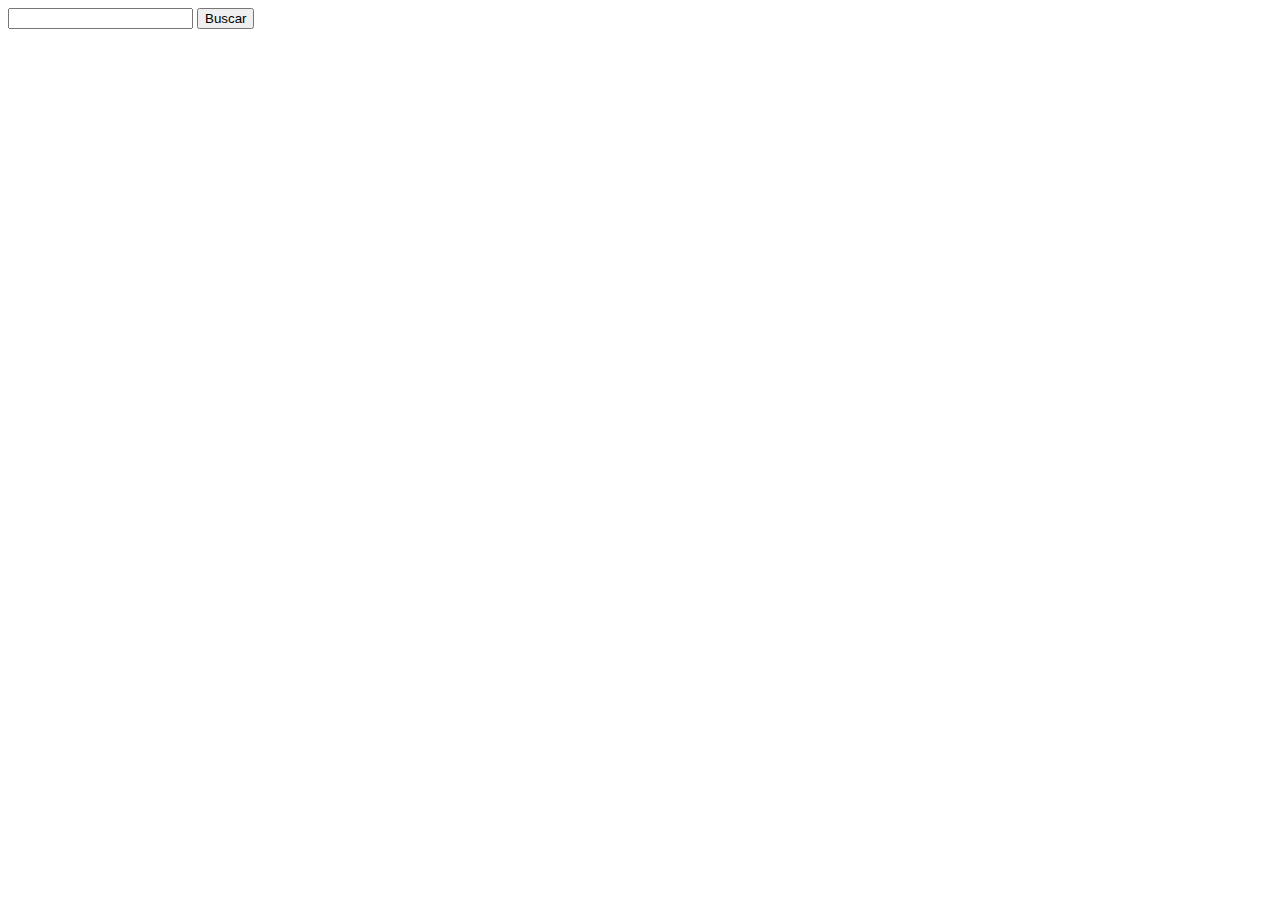
<file: web-data-viz/DOCUMENTOS_DE_APOIO/exemplo_de_upload_de_arquivo/public/perfil.html>
<!DOCTYPE html>
<html lang="en">

<head>
  <meta charset="UTF-8">
  <meta http-equiv="X-UA-Compatible" content="IE=edge">
  <meta name="viewport" content="width=device-width, initial-scale=1.0">
  <title>Document</title>
</head>

<body>
  <input type="number" id="buscaInput">
  <button onclick="buscarPeloId()">Buscar</button>
  <div id="container">

  </div>
</body>

</html>

<script>
  function buscarPeloId() {
    fetch(`/usuarios/${buscaInput.value}`, {
      method: "GET"
    })
      .then(res => {
        res.json().then(json => {
          const usuario = json[0];
          container.innerHTML = `<div>
    <h1>${usuario.nome} - ${usuario.email}</h1>
    <img src='assets/${usuario.imagem_perfil}' alt="imagem de usuario">
  </div>`
        })
      })
      .catch(err => {
        console.log(err);
      })
  }
</script>
</file>
<file: web-data-viz/public/css/filmes.css>
:root{
    --cor-primaria: #000;
    --cor-secundaria: #E3A600; 
    --background: ;
}

*{
    margin: 0;
    padding: 0;
    font-family: system-ui, -apple-system, BlinkMacSystemFont, 'Segoe UI', Roboto, Oxygen, Ubuntu, Cantarell, 'Open Sans', 'Helvetica Neue', sans-serif;
    color: var(--cor-secundaria);
    
    
}

body{
    background-image: url(../assets/imgs/fundo.png);
}

.header{
    width: 100%;
    height: 5%;
    background-color: var(--cor-primaria);
    display: flex;
    align-items: center;
    font-size: clamp(1.2rem, 1.5vw, 1.5rem);
    font-weight: 500;
}

.header nav{
    width: 100%;
    padding: 1%;
}

.header ul{
    display: flex;
    align-items: center;
    justify-content: flex-end;
    list-style: none;
    
}

.header li{
    margin: 0 2%;
}

.header li:first-child{
    margin-right: auto;
}

.header a{
    text-decoration: none;
    color: var(--cor-secundaria);
}

.header img{
    width: 10vw;
    height: auto;
}


.container1{
    padding: 5%;
    height: 100%;
    display: flex;
    flex-direction: column;
    align-items: flex-start;
    justify-content: left;
}

.container1 h2{
   margin-bottom: 5%;
   font-size: 2rem;
}

.container1 p{
    font-size: 1.5rem;
    font-weight: 500;
}


.container2{
    margin-top: -5px;
    padding:5%;
    height: 100%;
    display: flex;
    flex-direction: column;
    align-items: flex-start;
    justify-content: left;
}

.card-filme{
    margin: 5% 0%;
    display: flex;
    flex-direction: row;
    background-color: var(--cor-primaria);
    border: solid 2px var(--cor-secundaria);

}

.card-filme div{
    padding: 5%;
}

.card-filme p{
    font-size: 1.2rem;
    padding: 1%;
}

.card-filme img{
    padding: 5% 0%;
    width: 15rem;
}

.card-filme h2{
    margin-bottom: 3%;
}
.card-filme h4{
    margin: 3% 0%
}
</file>
<file: web-data-viz/public/css/dashboards.css>
/* pagina mural */

@import url('https://fonts.googleapis.com/css2?family=Barlow:ital,wght@0,100;0,200;0,300;0,400;0,500;0,600;0,700;0,800;0,900;1,100;1,200;1,300;1,400;1,500;1,600;1,700;1,800;1,900&display=swap');

body {
  margin: 0;
  padding: 0;
  font-family: 'Barlow', 'Segoe UI', 'Segoe UI', Tahoma, Geneva, Verdana, sans-serif;
}

.label-captura {
  display: flex;
  justify-content: center;
}

.dash-right .avisos {
  width: 100%;
  color: rgb(216, 216, 216);
  font-family: 'Barlow', 'Segoe UI', 'Segoe UI', Tahoma, Geneva, Verdana, sans-serif;
}

.dash-right .avisos .container {
  display: flex;
  flex-direction: column;
  align-items: center;
}

.dash-right .avisos .container .div-form {
  width: 95%;
}

.dash-right .avisos .container .div-form #form_postagem {
  width: 95%;
}

.dash-right .avisos .div-form label {
  width: 95%;
}

.dash-right .avisos .div-form input {
  width: 95%;
  border-radius: 5px;
}

.dash-right .avisos .div-form textarea {
  width: 95%;
  border: 3px solid #e6005a;
  background-color: white;
  border-radius: 5px;
}

.dash-right .avisos .div-form button {
  cursor: pointer;
  font-family: 'Barlow', 'Segoe UI', 'Segoe UI', Tahoma, Geneva, Verdana, sans-serif;
  border: 0;
  border-radius: 5px;
  font-weight: 600;
  font-size: 18px;
  padding: 10px 15px;
  color: white;
  background-color: #e6005a;
  width: 120px;
}

.publicacao-btn-editar {
  cursor: pointer;
  font-family: 'Barlow', 'Segoe UI', 'Segoe UI', Tahoma, Geneva, Verdana, sans-serif;
  border: 0;
  border-radius: 5px;
  font-weight: 600;
  font-size: 14px;
  padding: 5px 8px;
  color: white;
  background-color: #e6005a;
  width: 80px;
}

.publicacao {
  display: flex;
  flex-wrap: wrap;
  align-content: stretch;
  flex-direction: column;
  justify-content: center;
  align-items: stretch;
  border-bottom: 3px solid #e6005a;
  padding: 20px;
}

.publicacao>*:not(:last-child) {
  padding: 0 0 10px 0;
}

.div-results {
  width: 100%;
}

.div-results .feed-container {
  background-color: #212124;
  border-radius: 5px;
  margin-bottom: 80px;
}

.div-buttons {
  display: flex;
  justify-content: flex-end;
}

.div-buttons>* {
  margin-left: 30px;
}

/* pagina graficos */

.dash-header {
  background-color: #212124;
}

.dash {
  width: 80%;
  position: relative;
  top: 0;
  left: 20%;
  background-color: #161618;
  height: 100vh;
  overflow: auto;
}

.area-parametros-alerta {
  /* border: 2px solid pink; */
  display: flex;
  flex-direction: column;
  width: 70%;
  margin: auto;
  margin-top: 10px;
  background-color: #212124;
}

.area-parametros-alerta .titulo-legenda {
  color: white;
  font-weight: 600;
  width: fit-content;
  margin: 10px 20px;
}

.parametros-alerta {
  display: flex;
  width: 100%;
}

.item-regua {
  width: 20%;
  text-align: center;
  height: 80px;
  display: flex;
  flex-direction: column;
  justify-content: center;
  align-self: center;
}

.item-regua p {
  margin: 0;
  font-weight: 500;
}

.item-regua p:nth-child(2) {
  font-weight: 800;
}

.perigo-frio {
  background-color: #5c6bc0;
}

.perigo-quente {
  background-color: #ff7043;
}

.alerta-frio {
  background-color: #42a5f5;
}

.alerta-quente {
  background-color: #ffee58;
}

.ideal {
  background-color: #9ccc65;
}

.cards {
  display: flex;
  flex-wrap: wrap;
  justify-content: center;
  height: 450px;
  width: 100%;
  align-items: center;
  color: white;
}

.card-aquario {
  margin: 2%;
  min-width: 40%;
  max-width: 50%;
  width: fit-content;
  flex-wrap: wrap;
  display: flex;
  /* text-align: center; */
  height: 180px;
  /* justify-content: right; */
  background-color: #212124;
  font-size: 20px;
}

.card-aquario h1 {
  width: fit-content;
}

.card-aquario p {
  margin: 0;
  font-size: 50px;
  font-weight: lighter;
  text-align: left;
}

.desc-aquario {
  display: flex;
  flex-direction: row;
  align-items: center;
  width: 100%;
}

.desc-aquario .cor-alerta {
  width: 30px;
}

.title-aquario {
  width: 100%;
}


.cards h1 {
  font-size: 22px;
  border-bottom: solid white 1px;
  text-align: left;
  font-weight: lighter;
  margin: 20px;
}

.temperatura,
.umidade {
  margin: 5px;
  margin-left: 20px;
  width: 75%;
}

.cor-alerta {
  width: 13%;
  height: 30%;
  border-radius: 50%;
  display: inline-block;
}

.btns-dash {
  display: flex;
  align-items: center;
  justify-content: center;
  margin-top: 30px;
  flex-wrap: wrap;
  padding: 0 30% 0 30%;
}

.graph {
  width: 70%;
  margin: auto;
  padding-top: 10px;
}

.tituloGraficos {
  color: rgb(216, 216, 216);
  display: flex;
  justify-content: center;
}

.btn-chart {
  font-family: 'Barlow', 'Segoe UI', 'Segoe UI', Tahoma, Geneva, Verdana, sans-serif;
  border: 0;
  font-weight: 600;
  font-size: 18px;
  padding: 10px 15px;
  color: #e6005a;
  background-color: white;
  margin: 5px;
  border-radius: 3px;
  cursor: pointer
}

.btn-pink {
  color: white;
  background-color: #e6005a;
}

.btn-white {
  color: #e6005a;
  background-color: white;

}

.label-captura {
  height: 80px;
}

.display-none {
  display: none;
}

.display-flex {
  display: flex;
}

.display-block {
  display: block;
}

canvas {
  width: 100% !important;
  height: 100% !important;
}

/* PAGINA DOS GRÁFICOS 2023 */

.janela {
  display: flex;
  /* width: 100vw; */
}

.header-left a {
  text-decoration: none;
  color: white;
}

.header-left {
  position: fixed;
  top: 0;
  left: 0;
  z-index: 999;
  height: 100vh;
  width: 20%;
  display: flex;
  flex-direction: column;
  justify-content: space-evenly;
  align-items: center;
  border-right: 3px solid #32b9cd;
  background-color: #212124;
}

.dash-right {
  display: flex;
  width: 70%;
  height: fit-content;
  background-color: #161618;
  position: relative;
  top: 0;
  left: 25%;
  height: 100vh;
  overflow: auto;
}

.header-left h1 {
  color: #32b9cd;
}

.hello {
  width: 100%;
  display: flex;
  justify-content: center;
}

.hello h3 {
  color: #e3b062;
  font-weight: 300;
  font-size: 1.2rem;
}

.hello h3 span {
  font-weight: 800;
}

.btn-nav {
  width: 40%;
  color: white;
  background-color: #e6005a;
  border-radius: 5px;
  text-align: center;
  padding: 2% 5%;
}

.btn-nav-white {
  width: 40%;
  background-color: white;
  border: 3px solid #e6005a;
  border-radius: 5px;
  text-align: center;
  padding: 2% 5%;
}

.btn-nav-white h3 {
  color: #e6005a;
  padding: 0;
  margin: 0;
}

.btn-nav h3,
.btn-logout h3 {
  margin: 0;
  padding: 0;
}

.btn-logout {
  margin: 0;
  padding: 0;
  width: 20%;
  background-color: #32b9cd;
  color: white;
  border-radius: 10px;
  text-align: center;
  padding: 10px 15px;
  margin-bottom: 100px;
  cursor: pointer;
}
</file>
<file: web-data-viz/public/css/estilo.css>
@import url('https://fonts.googleapis.com/css2?family=Barlow:ital,wght@0,100;0,200;0,300;0,400;0,500;0,600;0,700;0,800;0,900;1,100;1,200;1,300;1,400;1,500;1,600;1,700;1,800;1,900&display=swap');

body {
  margin: 0;
  padding: 0;
  font-family: 'Barlow', 'Segoe UI', 'Segoe UI', Tahoma, Geneva, Verdana, sans-serif;
  background-color: black;
}

:root {
  --tamanho-header: 80px;
  --tamanho-banner: calc(100vh - var(--tamanho-header) - var(--tamanho-footer) - 2px);
  --tamanho-simulador: calc(100vh - var(--tamanho-header) - var(--tamanho-footer) - 2px);
  --tamanho-login: calc(100vh - var(--tamanho-header) - var(--tamanho-footer) - 2px);
  --tamanho-footer: 65px;
}

.container {
  display: flex;
  width: 80%;
  margin: auto;
}

.header {
  height: var(--tamanho-header);
  border-bottom: 2px solid #32b9cd;
}

.header .container {
  justify-content: space-between;
  align-items: center;
  height: 100%;
}

.header a {
  text-decoration: none;
  color: #e3b062;
}

.agora {
  font-weight: 800;
}

.navbar {
  width: 300px;
  display: flex;
  align-items: center;
  justify-content: space-between;
  list-style: none;
  color: #e3b062;
}

.titulo {
  color: #32b9cd;
  width: fit-content;
  font-weight: 500;
}

.header h1 {
  margin: 0;
}

/* BANNER */

.banner {
  height: var(--tamanho-banner);
  color: white;
  background-image: url('../assets/imgs/bg-jelly-fish-para-home.png');
  background-size: cover;
}

.banner .container {
  justify-content: center;
  align-items: center;
  height: 100%;
}

.banner .container p {
  width: 50%;
  margin: 0;
  padding: 0;
  font-size: 36px;
}

.banner .container span {
  font-weight: 800;
}

/* MISSÃO VISÃO VALORES */

.social {
  background-color: #e5e5e5;
  display: flex;
}

.social .container {
  justify-content: center;
}

.box img {
  width: 170px;
}

.social .container .boxes {
  display: flex;
  justify-content: space-between;
  width: 100%;
  padding: 30px 0;
}

.social p {
  text-align: center;
}

.box {
  display: flex;
  flex-direction: column;
  align-items: center;
}

/* FOOTER */

.footer {
  background-color: #000;
  height: 150px;
  color: #fff;
  display: flex;
  font-size: 15px;
}

.footer .container {
  justify-content: center;
  text-align: center;
}

.footer .container .version {
  font-size: 12px;
}

/* LOGIN */

.login {
  height: var(--tamanho-login);
  background-color: #000; 
  background-size: cover;
}

.login .container {
  justify-content: center;
  align-items: center;
  height: 100%;
}

.card {
  width: 50%;
  background-color: #e5e5e5;
  border-radius: 10px;
  display: flex;
  align-items: center;
  justify-content: space-evenly;
  color: rgb(0, 0, 0);
  flex-direction: column;
  height: fit-content;
  padding: 20px 0;
}

.card h2 {
  margin: 0;
  font-size: 30px;
}

.formulario {
  display: flex;
  height: 90%;
  width: 80%;
  justify-content: space-around;
  flex-direction: column;
}

.formulario span {
  font-size: 15px;
  font-weight: 800;
}

.formulario input {
  border: 2px solid #000000;
  text-align: center;
  border-radius: 10px;
  margin: 0;
}

.formulario select {
  border: 2px solid #32b9cd;
  background-color: white;
  color: gray;
  height: 36px;
  text-align: center;
  border-radius: 10px;
  margin: 0;
}

.campo {
  display: flex;
  flex-direction: column;
  justify-content: start;
  padding: 5px 0;
}

.botao {
  cursor: pointer;
  font-family: "Barlow", sans-serif;
  border: 0;
  border-radius: 5px;
  font-weight: 600;
  font-size: 18px;
  color: #fff;
  background-color: #ddbe0b;
  width: 120px;
  height: 30px;
  align-self: center;
  margin-top: 20px;
}

.loading-div {
  width: 50px;
  display: none;
}

.loading-div img {
  height: 50px;
  width: 50px;
}

#div_erros_login {
  display: none
}

/* FORMULARIO */

.alerta_erro{
  display: flex;
  justify-content: flex-end;
}

.card_erro {
  display: none;
  background-color: #fff;
  color: black;
  width: 230px;
  position: fixed;
  border-radius: 4px;
  border: #ED145B 3px solid;
  padding: 10px;
  margin-right: 10%;
}

.card_erro #mensagem_erro{
  font-weight: 500;
  font-size: 20px;
}

.formulario .tipo_campo {
  font-size: 20px;
  font-weight: 600 !important;
}

.formulario {
  display: flex;
  flex-direction: column;
}

input {
  margin-bottom: 10px;
  border: 2px solid #32b9cd;
  padding: 10px;
  text-align: center;
  border-radius: 10px;
}

.btn {
  font-family: "Barlow", sans-serif;
  border: 0;
  border-radius: 5px;
  font-weight: 600;
  font-size: 18px;
  padding: 10px 15px;
  color: white;
  background-color: #ED145B;
  width: 120px;
  align-self: center;
  margin-top: 5px;
}

.loading-div {
  width: 50px;
  margin: auto;
  display: none;
}

.loading-div img {
  height: 50px;
  width: 50px;
}

/* SIMULADOR */

.simulador {
  color: white;
}

.simulador .container {
  flex-direction: column;
  overflow: scroll; 
  height: var(--tamanho-simulador);
}

/* ALERTA */

#alerta {
  position: absolute;
  right: 0;
  bottom: 0;
}

.mensagem-alarme {
  background-color: white;
  border-radius: 5px;
  width: 300px;
  height: 80px;
  margin: 10px;
  padding: 10px 0;
  display: flex;
  justify-content: space-evenly;
  align-items: center;
}

.mensagem-alarme h3 {
  font-size: 14px;
  margin: 0;
}

.mensagem-alarme .informacao {
  width: 66%;
}

.alarme-sino {
  width: 48px;
  height: 48px;
  animation-name: bell;
  animation-duration: 4s;
  background-image: url('https://cdn-icons-png.flaticon.com/512/1157/1157000.png');
  background-size: cover;
  animation-iteration-count: infinite;
}

@keyframes bell {
  0%   {transform: rotate(25deg)}
  25%  {transform: rotate(-25deg)}
  50%  {transform: rotate(25deg)}
  75%  {transform: rotate(-25deg)}
  100% {transform: rotate(25deg)}
}
</file>
